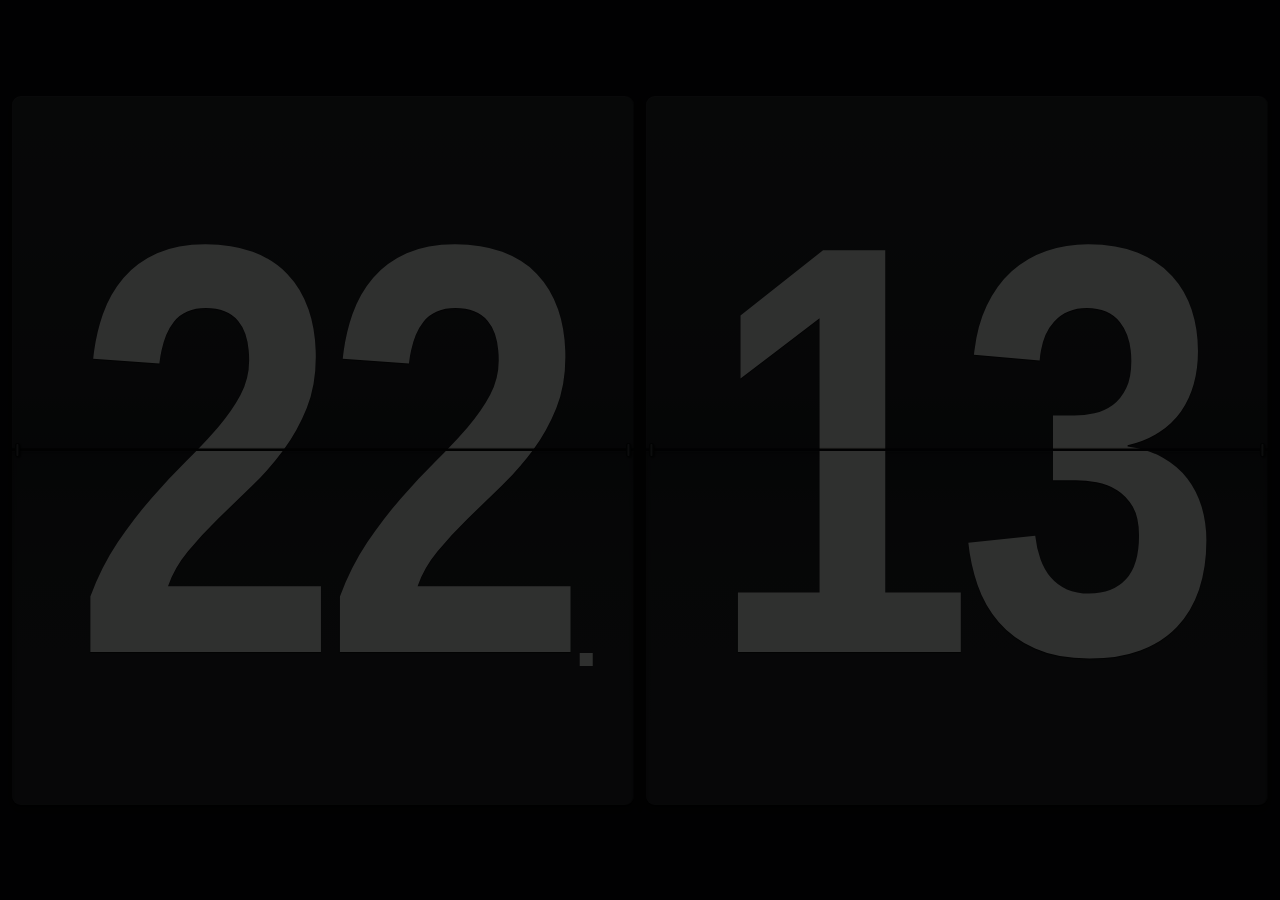
<file: index.html>
<!doctype html>
<html lang="pl">
<head>
  <meta charset="utf-8">
  <meta name="viewport" content="width=device-width, initial-scale=1, viewport-fit=cover">
  <meta name="theme-color" content="#08090b">
  <meta name="apple-mobile-web-app-capable" content="yes">
  <meta name="apple-mobile-web-app-status-bar-style" content="black-translucent">
  <meta name="apple-mobile-web-app-title" content="Zapnij Pasy">
  <meta name="application-name" content="Zapnij Pasy">
  <meta name="description" content="Spokojny, mechaniczny zegar klapkowy.">
  <meta name="app-version" content="vGPT_2.20.2">
  <title>Zapnij Pasy</title>
  <link rel="manifest" href="./manifest.webmanifest">
  <link rel="apple-touch-icon" href="./Grafiki/icons/apple-touch-icon.png">
  <link rel="icon" type="image/png" href="./Grafiki/icons/icon-192.png">
  <link rel="stylesheet" href="./styles.css?v=vGPT_2.20.2">
  <script type="module" src="./js/app.js?v=vGPT_2.20.2"></script>
</head>
<body>
  <main class="stage" data-mode="clock" aria-label="Zapnij Pasy">
  <section class="clock" id="clock-view" role="timer" aria-live="off" aria-label="Zegar">
    <div class="digit hours" aria-hidden="true"></div>
    <div class="digit minutes" aria-hidden="true"></div>
  </section>
  <section class="signs" id="signs-view" aria-label="Komunikaty" aria-hidden="true"></section>
  <button class="mode-toggle" type="button" aria-controls="clock-view signs-view" aria-pressed="false" aria-label="Nowy pasażer — pokaż przypomnienie o pasach" disabled></button>
  <button class="brightness-toggle" type="button" aria-haspopup="dialog" aria-controls="brightness-panel" aria-expanded="false" aria-label="Jasność"></button>
  <button class="layout-toggle" type="button" aria-pressed="false" aria-label="Przełącz układ pionowy i poziomy" disabled></button>
  <button class="clock-only-toggle" type="button" aria-pressed="false" aria-label="Jadę sam — tylko zegar" disabled></button>
  </main>
  <noscript>Włącz JavaScript, aby wyświetlić zegar.</noscript>
</body>
</html>
</file>
<file: styles.css>
/* Zapnij Pasy vGPT_2.20.2 */
:root {
  color-scheme: dark;
  --page: #08090b;
  --ink: #eceeeb;
  --card-height: 300px;
  --digit-size: 339px;
  --gap: 8px;
  --radius: 9px;
  --flip-duration: 800ms;
}
* { box-sizing: border-box; }
html, body { width: 100%; height: 100%; margin: 0; overflow: hidden; background: var(--page); }
body { position: fixed; inset: 0; -webkit-text-size-adjust: 100%; -webkit-user-select: none; user-select: none; }
.clock {
  position: absolute;
  left: 0; top: 0;
  width: 100%; height: 100%;
  padding: max(10px, env(safe-area-inset-top)) max(12px, env(safe-area-inset-right)) max(10px, env(safe-area-inset-bottom)) max(12px, env(safe-area-inset-left));
  display: grid;
  grid-template-columns: minmax(0,1fr) minmax(0,1fr);
  align-items: center;
  gap: var(--gap);
}
.digit {
  position: relative;
  min-width: 0;
  height: var(--card-height);
  border-radius: var(--radius);
  perspective: calc(var(--card-height) * 7);
  isolation: isolate;
  box-shadow: 0 5px 9px #0008, 0 1px 1px #000;
}
.hours { perspective-origin:calc(100% + var(--gap) / 2) 50%; }
.minutes { perspective-origin:calc(var(--gap) / -2) 50%; }
.half {
  position: absolute;
  left: 0; width: 100%; height: 50%;
  overflow: hidden;
  -webkit-backface-visibility: hidden;
  backface-visibility: hidden;
  background: linear-gradient(180deg, #26292c 0%, #202225 74%, #1b1d20 100%);
  box-shadow: inset 0 1px 0 #ffffff09, inset 1px 0 0 #ffffff04, inset -1px 0 0 #0006;
}
.half--upper { top: 0; border-radius: var(--radius) var(--radius) 2px 2px; }
.half--lower {
  top: 50%; border-radius: 2px 2px var(--radius) var(--radius);
  background: linear-gradient(180deg, #1b1d20 0%, #222427 35%, #25272a 100%);
  box-shadow: inset 0 2px 4px #0007, inset 0 -1px 0 #ffffff06, inset 1px 0 0 #ffffff04, inset -1px 0 0 #0006;
}
.face-content {
  position: absolute;
  top: 0; left: 0; width: 100%; height: var(--card-height);
  display: flex; align-items: center; justify-content: center;
  color: var(--ink);
  font-family: Arial, Helvetica, sans-serif;
  font-size: var(--digit-size);
  font-weight: 700;
  font-variant-numeric: tabular-nums;
  line-height: 1;
  letter-spacing: -0.035em;
  text-shadow: 0 1px 1px #0009;
}
.face-content > span { display:block; position:relative; transform:scaleX(.82); }
.hours .face-content > span::after { content:""; position:absolute; left:calc(100% + 8px); bottom:.13em; width:13px; height:13px; background:var(--hour-mark-color,currentColor); transform:scaleX(1.219512); transform-origin:left center; border-radius:0; }
.half--lower .face-content { top: calc(var(--card-height) * -0.5); }
.falling-flap { display:none; position:absolute; z-index:4; left:0; top:0; width:100%; height:50%; transform-origin:center bottom; transform-style:preserve-3d; -webkit-transform-style:preserve-3d; }
.falling-flap > .half { top:0; height:100%; }
.half--moving-upper { transform:translateZ(.1px); }
.half--moving-lower { transform:rotateX(180deg) translateZ(.1px); }
.half--moving-upper::after, .half--moving-lower::after { content:""; position:absolute; inset:0; pointer-events:none; background:#000; opacity:0; }
.is-flipping .falling-flap { display:block; animation:flap-fall var(--flip-duration) both; will-change:transform; }
.is-flipping .half--moving-upper::after { animation:upper-shade var(--flip-duration) both; }
.is-flipping .half--moving-lower::after { animation:lower-shade var(--flip-duration) both; }
.seam {
  position: absolute; z-index: 5; top: calc(50% - 1px); left: 0; width: 100%; height: 2px;
  background: #060708; box-shadow: 0 1px 0 #ffffff08, 0 -1px 1px #0009; pointer-events: none;
}
.hinge {
  position: absolute; z-index: 6; top: calc(50% - 7px); width: 5px; height: 14px;
  border: 1px solid #090a0b; border-radius: 2px;
  background: linear-gradient(90deg, #111315, #45484a 43%, #242729 70%, #101214);
  box-shadow: 1px 1px 2px #000a;
  pointer-events: none;
}
.hinge--left { left: 3px; }
.hinge--right { right: 3px; }
@keyframes flap-fall {
  0% { transform:rotateX(0deg); animation-timing-function:cubic-bezier(.333333,0,.666667,.481481); }
  70% { transform:rotateX(-90deg); animation-timing-function:cubic-bezier(.333333,.222222,.666667,.506173); }
  100% { transform:rotateX(-180deg); }
}
@keyframes upper-shade { 0% { opacity:0; } 50%,100% { opacity:.48; } }
@keyframes lower-shade { 0%,50% { opacity:.45; } 100% { opacity:0; } }
@media (prefers-reduced-motion:reduce) { .is-flipping .falling-flap { animation:none; } }

/* Two complete signs; the hours module's area remains the only control. */
.stage { position:absolute; left:0; top:0; width:100%; height:100%; overflow:hidden; }
.signs { position:absolute; inset:0; display:grid; grid-template-columns:minmax(0,1fr) minmax(0,1fr); align-items:center; justify-items:center; gap:12px; padding:max(10px,env(safe-area-inset-top)) max(12px,env(safe-area-inset-right)) max(10px,env(safe-area-inset-bottom)) max(12px,env(safe-area-inset-left)); background:var(--page); visibility:hidden; }
.signs > img { display:block; width:100%; height:100%; min-width:0; min-height:0; max-height:100%; object-fit:contain;  }
.stage[data-mode="signs"] > .clock { visibility:hidden; }
.stage[data-mode="signs"] > .signs { visibility:visible; }
.mode-toggle { position:absolute; z-index:30; margin:0; padding:0; border:0; border-radius:var(--radius); background:transparent; color:transparent; -webkit-appearance:none; appearance:none; -webkit-tap-highlight-color:transparent; touch-action:manipulation; cursor:pointer; }
.mode-toggle:focus { outline:none; }
.mode-toggle:focus-visible { outline:none; }
.view-transition { display:none; position:absolute; inset:0; z-index:20; pointer-events:none; perspective:6000px; }
.view-transition.is-visible { display:block; }
.transition-panel { position:absolute; top:0; height:50%; transform-origin:center bottom; transform-style:preserve-3d; -webkit-transform-style:preserve-3d; }
.transition-face { position:absolute; inset:0; overflow:hidden; -webkit-backface-visibility:hidden; backface-visibility:hidden; background:var(--page); }
.transition-face--back { transform:rotateX(180deg); }
.transition-face::after { content:""; position:absolute; inset:0; pointer-events:none; background:#000; opacity:0; }
/* Keep copied dimmers below neighboring moving panels, inside their own snapshot. */
.snapshot-viewport { position:absolute; pointer-events:none; isolation:isolate; }
.snapshot-viewport > .clock, .snapshot-viewport > .signs { visibility:visible !important; }
.transition-bottom { position:absolute; left:0; top:50%; width:100%; height:50%; overflow:hidden; }
.is-running .transition-panel { animation:view-flap-fall var(--view-flip-duration) both; will-change:transform; }

.is-running .transition-face--front::after { animation:view-front-shade var(--view-flip-duration) both; }
.is-running .transition-face--back::after { animation:view-back-shade var(--view-flip-duration) both; }
@keyframes view-flap-fall { 0% { transform:rotateX(0deg); animation-timing-function:cubic-bezier(.48,.03,.78,.44); } 50% { transform:rotateX(-90deg); animation-timing-function:cubic-bezier(.15,.55,.6,.7); } 100% { transform:rotateX(-180deg); } }

@keyframes view-front-shade { 0% { opacity:0; } 50%,100% { opacity:.48; } }
@keyframes view-back-shade { 0%,50% { opacity:.45; } 100% { opacity:0; } }
@media (prefers-reduced-motion:reduce) { .view-transition { display:none !important; } }

/* Equal content regions keep the supplied sign design; only the tongue moves. */
.buckle { position:relative; width:var(--sign-size); height:var(--sign-size); max-width:100%; overflow:hidden;  }
.buckle img { display:block; position:absolute; inset:0; width:100%; height:100%; object-fit:contain; }
.buckle-base { z-index:0; }
.buckle-tail { z-index:1; clip-path:inset(40% 69% 42% 14%); -webkit-clip-path:inset(40% 69% 42% 14%); }
.buckle-tongue { z-index:2; transform:translateX(0); }
.buckle-front { z-index:3; clip-path:inset(36% 28% 38% 50%); -webkit-clip-path:inset(36% 28% 38% 50%); }
.is-inserting .buckle-tongue { animation:buckle-insert var(--buckle-duration) cubic-bezier(.35,.05,.25,1) both; will-change:transform; }
.is-fastened .buckle-tongue { transform:translateX(15%); }
.is-retracting .buckle-tongue { animation:buckle-retract var(--buckle-duration) cubic-bezier(.35,.05,.25,1) both; will-change:transform; }
@keyframes buckle-insert { from { transform:translateX(0); } to { transform:translateX(15%); } }
@keyframes buckle-retract { from { transform:translateX(15%); } to { transform:translateX(0); } }
@media (prefers-reduced-motion:reduce) { .is-inserting .buckle-tongue { animation:none; transform:translateX(15%); } .is-retracting .buckle-tongue { animation:none; transform:translateX(0); } }

/* Hidden during normal use; opened only by the approved three-second hold. */
.pairing-panel[hidden]{display:none!important}
.pairing-panel{position:fixed;inset:0;z-index:100;background:#101114;color:#bbb;padding:12px max(12px,env(safe-area-inset-right)) 12px max(12px,env(safe-area-inset-left));overflow:auto;-webkit-overflow-scrolling:touch;font:14px system-ui;-webkit-user-select:text;user-select:text}
.pairing-panel h1{font-size:18px;margin:0 0 8px}
.pairing-panel p{margin:8px 0}
.pairing-panel button,.pairing-panel textarea{font:inherit;background:#24272a;color:#c4c6c2;border:1px solid #575b60;border-radius:5px;padding:9px;margin:4px}
.pairing-panel textarea{display:block;width:calc(100% - 8px);resize:none;word-break:break-all}
.pairing-help{font-size:12px;color:#929693}
.mode-toggle{-webkit-touch-callout:none}

/* Dim the rendered content, including cloned flap faces, without flattening its 3D ancestors. */
.content-dimmer{position:absolute;inset:0;background:#000;opacity:var(--content-darkness,0);z-index:8;pointer-events:none}
.signs[data-content="belts"]:not([data-alarm-bright="false"]) > .content-dimmer{opacity:0}
.brightness-toggle{position:absolute;z-index:31;left:0;top:0;width:50%;height:50%;margin:0;padding:0;border:0;background:transparent;color:transparent;-webkit-appearance:none;appearance:none;-webkit-tap-highlight-color:transparent;touch-action:manipulation;-webkit-touch-callout:none;cursor:pointer}
.brightness-toggle:focus{outline:none}
.brightness-toggle:focus-visible{outline:none}
.layout-toggle{position:absolute;z-index:31;left:50%;top:0;width:50%;height:50%;margin:0;padding:0;border:0;background:transparent;color:transparent;-webkit-appearance:none;appearance:none;-webkit-tap-highlight-color:transparent;touch-action:manipulation;-webkit-touch-callout:none;cursor:pointer}
.layout-toggle:focus{outline:none}
.layout-toggle:focus-visible{outline:none}
.clock-only-toggle{position:absolute;z-index:31;left:0;top:50%;width:50%;height:50%;margin:0;padding:0;border:0;background:transparent;color:transparent;-webkit-appearance:none;appearance:none;-webkit-tap-highlight-color:transparent;touch-action:manipulation;-webkit-touch-callout:none;cursor:pointer}
.clock-only-toggle:focus{outline:none}
.clock-only-toggle:focus-visible{outline:none}
.signs[data-content="black"]{background:#000}
.stage[data-layout="portrait"] .blank-view{height:50%;bottom:auto;display:flex;align-items:center;padding:max(10px,env(safe-area-inset-top)) max(12px,env(safe-area-inset-right)) max(10px,env(safe-area-inset-bottom)) max(12px,env(safe-area-inset-left))}
.stage[data-layout="portrait"][data-mode="clock"] > .blank-view[data-date-active="true"]{visibility:visible}
.snapshot-viewport > .blank-view{visibility:visible!important}
.date-flap{width:100%;perspective-origin:50% 50%}
.date-flap .face-content{font-size:var(--date-font-size,32px);letter-spacing:0;text-align:center}
.date-flap .face-content > .date-text{display:flex;flex-direction:column;align-items:center;gap:.14em;line-height:1.1;transform:none;white-space:nowrap}
.scene-blackout{position:absolute;inset:0;z-index:25;pointer-events:none;background:#000;animation:scene-to-black var(--scene-fade-duration,600ms) ease-in-out both}
.stage[data-layout="portrait"] > .scene-blackout{height:50%;bottom:auto}
.scene-frozen-blackout{position:absolute;inset:0;z-index:12;pointer-events:none;background:#000}
@keyframes scene-to-black{from{opacity:0}to{opacity:1}}
.stage[data-layout="portrait"] > .signs{height:50%;bottom:auto;overflow:hidden}
.stage[data-layout="portrait"] > .signs[data-content="rules"],
.stage[data-layout="portrait"] > .signs[data-content="extras"]{padding:max(4px,env(safe-area-inset-top)) max(4px,env(safe-area-inset-right)) max(4px,env(safe-area-inset-bottom)) max(4px,env(safe-area-inset-left));column-gap:6px}
.stage[data-layout="landscape"] .signs{padding:max(4px,env(safe-area-inset-top)) max(4px,env(safe-area-inset-right)) max(4px,env(safe-area-inset-bottom)) max(4px,env(safe-area-inset-left));column-gap:6px}
.stage[data-layout="landscape"] .signs[data-content="rules"]{background:#000}
.stage[data-layout="landscape"] .seat-belt-person{width:var(--sign-size);height:var(--sign-size)}
.stage[data-layout="portrait"] > .view-transition{height:50%}
.stage[data-layout="portrait"] > .clock{top:50%;height:50%;visibility:visible}
.blank-view{position:absolute;inset:0;background:var(--page);visibility:hidden;pointer-events:none}
.brightness-panel[hidden]{display:none!important}
.brightness-panel{position:fixed;inset:0;z-index:90;display:flex;align-items:center;justify-content:center;background:transparent;touch-action:manipulation}
.brightness-sheet{width:calc(100% - 24px);max-height:calc(100% - 16px);overflow:auto;padding:12px 8px;border:1px solid #35393e;border-radius:12px;background:#111418;box-shadow:0 8px 24px #0008;color:#a8adb1;font:16px system-ui}
.brightness-controls{width:100%}
.brightness-help{display:grid;grid-template-columns:minmax(0,1.45fr) minmax(0,1fr);gap:12px 24px;margin-top:10px;padding:12px 8px 0;border-top:1px solid #35393e;font:14px/1.45 system-ui}
.brightness-help p{margin:0 0 4px}
.brightness-legend p{display:flex;align-items:baseline;gap:8px}
.brightness-key-dot{display:inline-block;flex:0 0 9px;width:9px;height:9px;border-radius:50%;opacity:.7}
.brightness-title,.brightness-status{margin:0;text-align:center;font-size:14px}
.brightness-status{min-height:20px;color:#8e969c;font-size:12px}
.brightness-bar{position:relative;display:grid;grid-template-columns:repeat(6,minmax(0,1fr));isolation:isolate;margin:8px 0}
.brightness-bar::before{content:"";position:absolute;left:8.333%;right:8.333%;top:27px;height:12px;border-radius:8px;background:#41484f;z-index:-1}
.brightness-level{display:flex;flex-direction:column;align-items:center;justify-content:center;gap:12px;min-width:0;min-height:96px;padding:8px 0;border:0;border-radius:8px;background:transparent;color:#a8adb1;font:16px system-ui;touch-action:manipulation;-webkit-tap-highlight-color:transparent}
.brightness-dot{display:block;width:36px;height:36px;border:4px solid #67717a;border-radius:50%;background:#23292f}
.brightness-level[aria-pressed="true"] .brightness-dot{border-color:#9baebd;background:#738fa4;box-shadow:0 0 0 5px #728da333}
.brightness-level:focus-visible{outline:2px solid #8a9aa6;outline-offset:-2px}

.pairing-panel [hidden]{display:none!important}

/* Confirmation uses original sign pixels beneath synchronized marker strokes. */
.confirmation-checks{position:absolute;inset:0;display:grid;grid-template-columns:minmax(0,1fr) minmax(0,1fr);align-items:center;justify-items:center;gap:inherit;padding:inherit;pointer-events:none;z-index:5}
.confirmation-checks svg{display:block;width:var(--sign-size);height:var(--sign-size);max-width:100%;overflow:visible}
.confirmation-checks path{fill:none;stroke:#168a3f;stroke-width:56;stroke-linecap:round;stroke-linejoin:round;stroke-dasharray:416;stroke-dashoffset:0}
[data-confirmation="checks"] .confirmation-checks path{animation:confirmation-mark var(--confirmation-duration) linear var(--confirmation-delay) both}
.confirmation-thumb{display:none;position:absolute;inset:0;align-items:center;justify-content:center;padding:max(10px,env(safe-area-inset-top)) max(12px,env(safe-area-inset-right)) max(10px,env(safe-area-inset-bottom)) max(12px,env(safe-area-inset-left));background:transparent;pointer-events:none;z-index:6}
.confirmation-thumb img{display:block;width:100%;height:100%;object-fit:contain;transform-origin:center;transform:scale(1)}
.is-thumb-mode > .confirmation-thumb{display:flex}
[data-confirmation="thumb-first"] .confirmation-thumb img{animation:confirmation-first var(--confirmation-duration) cubic-bezier(.2,.65,.3,1) var(--confirmation-delay) both}
[data-confirmation^="thumb-shrink"] .confirmation-thumb img{animation:confirmation-shrink var(--confirmation-duration) ease-in-out var(--confirmation-delay) both}
[data-confirmation^="thumb-grow"] .confirmation-thumb img{animation:confirmation-grow var(--confirmation-duration) ease-in-out var(--confirmation-delay) both}
[data-confirmation="fade"] .confirmation-thumb{animation:confirmation-fade var(--confirmation-duration) ease-in-out var(--confirmation-delay) both}
@keyframes confirmation-mark{from{stroke-dashoffset:416}to{stroke-dashoffset:0}}
@keyframes confirmation-first{from{transform:scale(.001)}to{transform:scale(1)}}
@keyframes confirmation-shrink{from{transform:scale(1)}to{transform:scale(.7)}}
@keyframes confirmation-grow{from{transform:scale(.7)}to{transform:scale(1)}}
@keyframes confirmation-fade{from{opacity:1}to{opacity:0}}
@media(prefers-reduced-motion:reduce){.confirmation-checks path,.confirmation-thumb,.confirmation-thumb img{animation:none!important}}

[data-confirmation="complete"] .confirmation-thumb{opacity:0}

/* Sequential extras: black scene, descending camera, then a wheel-like rolling piggy. */
.prohibition-scene{position:absolute;inset:0;overflow:hidden;pointer-events:none}
.prohibition-track{position:absolute;inset:0;transform:translate3d(0,0,0)}
.prohibition-actor{position:absolute;width:var(--prohibition-size);height:var(--prohibition-size)}
.prohibition-actor img{display:block;width:100%;height:100%;object-fit:contain}
.is-prohibition-rolling .prohibition-track{animation:prohibition-travel 4000ms cubic-bezier(.35,0,.65,1) var(--prohibition-delay) both;will-change:transform}
.is-prohibition-rolling .prohibition-actor img{animation:prohibition-roll 4000ms cubic-bezier(.35,0,.65,1) var(--prohibition-delay) both;will-change:transform}
@keyframes prohibition-travel{from{transform:translate3d(var(--prohibition-from),0,0)}to{transform:translate3d(var(--prohibition-to),0,0)}}
@keyframes prohibition-roll{from{transform:rotate(var(--prohibition-angle-from))}to{transform:rotate(var(--prohibition-angle-to))}}
.extras-scene{position:absolute;inset:0;overflow:hidden;background:#000;pointer-events:none}
.extras-camera,.extras-piggy{position:absolute;width:var(--extras-size);height:var(--extras-size);pointer-events:none}
.extras-scene img{display:block;width:100%;height:100%;object-fit:contain}
.extras-camera{left:50%;top:0;transform:translate3d(-50%,var(--extras-camera-start),0)}
.extras-piggy{left:0;top:50%;transform:translate3d(var(--extras-piggy-start),-50%,0)}
.extras-piggy img{transform:rotate(var(--extras-roll-start))}
.is-extras-running .extras-camera{animation:extras-camera-travel var(--camera-duration,38000ms) var(--extras-delay) both;will-change:transform}
.is-extras-running .extras-piggy{animation:extras-piggy-travel var(--piggy-duration,19000ms) var(--piggy-delay) both;will-change:transform}
.is-extras-running .extras-piggy img{animation:extras-piggy-roll var(--piggy-duration,19000ms) var(--piggy-delay) both;will-change:transform}
@keyframes extras-camera-travel{
 0%{transform:translate3d(-50%,var(--extras-camera-start),0);animation-timing-function:ease-out}
 10.5263157895%{transform:translate3d(-50%,var(--extras-camera-top),0);animation-timing-function:linear}
 89.4736842105%{transform:translate3d(-50%,var(--extras-camera-bottom),0);animation-timing-function:ease-in}
 100%{transform:translate3d(-50%,var(--extras-camera-end),0)}
}
@keyframes extras-piggy-travel{
 0%{transform:translate3d(var(--extras-piggy-start),-50%,0);animation-timing-function:ease-out}
 21.0526315789%,78.9473684211%{transform:translate3d(var(--extras-center-x),-50%,0);animation-timing-function:ease-in}
 100%{transform:translate3d(var(--extras-piggy-end),-50%,0)}
}
@keyframes extras-piggy-roll{
 0%{transform:rotate(var(--extras-roll-start));animation-timing-function:ease-out}
 21.0526315789%,78.9473684211%{transform:rotate(0deg);animation-timing-function:ease-in}
 100%{transform:rotate(var(--extras-roll-end))}
}
.is-extras-reduced.is-extras-running .extras-camera{animation-name:extras-camera-reduced;will-change:auto}
.is-extras-reduced.is-extras-running .extras-piggy{animation-name:extras-piggy-reduced;will-change:auto}
.is-extras-reduced.is-extras-running .extras-piggy img{animation:none;transform:none;will-change:auto}
@keyframes extras-camera-reduced{0%{opacity:0;transform:translate3d(-50%,var(--extras-center-y),0)}.001%,99.999%{opacity:1;transform:translate3d(-50%,var(--extras-center-y),0)}100%{opacity:0;transform:translate3d(-50%,var(--extras-center-y),0)}}
@keyframes extras-piggy-reduced{0%{opacity:0;transform:translate3d(var(--extras-center-x),-50%,0)}.001%,99.999%{opacity:1;transform:translate3d(var(--extras-center-x),-50%,0)}100%{opacity:0;transform:translate3d(var(--extras-center-x),-50%,0)}}

/* Only the existing person's shoulder/lap belts alternate; the bitmap stays intact. */
.seat-belt-person{position:relative;width:100%;height:100%;min-width:0;min-height:0}
.seat-belt-person>img,.seat-belt-reminder{display:block;position:absolute;inset:0;width:100%;height:100%;object-fit:contain}
.seat-belt-reminder{opacity:0;pointer-events:none;fill:none;stroke:#e9181c;stroke-width:20;stroke-linecap:round;stroke-linejoin:round}
.is-belt-reminding .seat-belt-reminder{animation:seat-belt-remind 2000ms steps(1,end) infinite}
@keyframes seat-belt-remind{0%{opacity:1}50%,100%{opacity:0}}
@media(prefers-reduced-motion:reduce){.is-belt-reminding .seat-belt-reminder{animation:none;opacity:1}}

/* The moving leaf is the only lower face; a flat duplicate suggests a stop. */
.digit.is-settling > .half--lower{visibility:hidden}
.stage.is-clock-settling > .clock .digit > .half--lower{visibility:hidden}
/* Snapshot children force visibility: remove this duplicate from painting entirely. */
.stage.is-clock-settling > .view-transition > .transition-bottom{visibility:hidden;display:none}
.stage.is-clock-return > .view-transition{perspective:calc(var(--card-height) * 7)}
/* Damped movement belongs to the same rigid leaf, not to the digits or clock body. */
.is-flipping.is-settle-enabled .falling-flap{animation:flap-fall var(--flip-duration) both,flap-settle var(--flap-settle-duration) ease-in-out var(--flip-duration) forwards}
.stage.is-clock-return > .view-transition.is-running .transition-panel{animation:view-clock-fall var(--view-flip-duration) both,view-flap-settle var(--flap-settle-duration) ease-in-out var(--view-flip-duration) forwards}
@keyframes view-clock-fall{0%{transform:rotateX(0deg);animation-timing-function:cubic-bezier(.333333,0,.666667,.481481)}70%{transform:rotateX(-90deg);animation-timing-function:cubic-bezier(.333333,.222222,.666667,.493827)}100%{transform:rotateX(-180deg)}}
@keyframes flap-settle{0%{transform:rotateX(-180deg);animation-timing-function:cubic-bezier(.333333,.666667,.666667,1)}18%{transform:rotateX(-230deg)}45%{transform:rotateX(-155deg)}70%{transform:rotateX(-198deg)}88%{transform:rotateX(-172deg)}100%{transform:rotateX(-180deg)}}
@keyframes view-flap-settle{0%{transform:rotateX(-180deg);animation-timing-function:cubic-bezier(.333333,.666667,.666667,1)}18%{transform:rotateX(-230deg)}45%{transform:rotateX(-155deg)}70%{transform:rotateX(-198deg)}88%{transform:rotateX(-172deg)}100%{transform:rotateX(-180deg)}}
.confirmation-blackout{position:absolute;inset:0;z-index:7;background:#000;opacity:0;pointer-events:none}
[data-confirmation="scene-fade"] .confirmation-blackout{animation:confirmation-scene-fade var(--confirmation-duration) ease-in-out var(--confirmation-delay) both}
[data-confirmation="black-hold"] .confirmation-blackout{opacity:1}
@keyframes confirmation-scene-fade{from{opacity:0}to{opacity:1}}
@media(prefers-reduced-motion:reduce){.is-flipping.is-settle-enabled .falling-flap,.is-flipping.is-settling .falling-flap{animation:none}.confirmation-blackout{animation:none!important}[data-confirmation="scene-fade"] .confirmation-blackout{opacity:1}}


/* Music stays inside the foreground display; hidden quadrant controls remain above it. */
.music-slide{position:absolute;inset:0;z-index:26;background:#000;display:flex;align-items:center;justify-content:center;gap:3vw;padding:3vh 3vw;pointer-events:none;overflow:hidden;color:#ddd}
.music-slide[hidden]{display:none}
.music-slide>img{display:block;max-width:50%;width:auto;height:92%;max-height:92%;object-fit:contain;flex-shrink:1;min-width:0}
.music-text{min-width:0;max-width:47%;font-family:system-ui,sans-serif;text-align:left;overflow:hidden}
.music-title{font-size:clamp(20px,5vw,52px);line-height:1.2;font-weight:650;margin:0 0 16px;overflow-wrap:anywhere;display:-webkit-box;-webkit-line-clamp:4;-webkit-box-orient:vertical;overflow:hidden}
.music-artist{font-size:clamp(16px,3vw,32px);line-height:1.25;margin:0;color:#aaa;overflow-wrap:anywhere;display:-webkit-box;-webkit-line-clamp:3;-webkit-box-orient:vertical;overflow:hidden}
.stage[data-layout="portrait"]>.music-slide{height:50%;bottom:auto;gap:1vh;padding:1.5vh 2vw;flex-direction:column}
.stage[data-layout="portrait"]>.music-slide>img{max-width:94%;height:65%;max-height:65%}
.stage[data-layout="portrait"] .music-text{max-width:100%;text-align:center;flex-shrink:1}
.stage[data-layout="portrait"] .music-title{font-size:clamp(16px,5vw,34px);margin:0 0 4px;-webkit-line-clamp:2}
.stage[data-layout="portrait"] .music-artist{font-size:clamp(14px,3.8vw,24px);-webkit-line-clamp:1}
.music-settings{z-index:110}.music-settings select{font:inherit;font-size:20px;background:#24272a;color:#ddd;padding:12px;border-radius:5px;margin:8px}

.brightness-version{margin:14px 0 0;text-align:center;color:#a8adb1;font:14px system-ui}

/* Local candidate: subtle driver-only work/microphone indicators. */
.driver-idle{background:#eceeeb}.driver-ready{background:#3caa66}.driver-listening{background:#d5b74c;animation:driver-listen-pulse 2s ease-in-out infinite}
:root[data-driver-state="ready"]{--hour-mark-color:#3caa66}
:root[data-driver-state="listening"]{--hour-mark-color:#d5b74c}
:root[data-driver-state="listening"] .hours .face-content > span::after{animation:driver-listen-pulse 2s ease-in-out infinite}
@keyframes driver-listen-pulse{50%{opacity:.35}}
@media(prefers-reduced-motion:reduce){.driver-listening,:root[data-driver-state="listening"] .hours .face-content > span::after{animation:none}}

.brightness-heading{display:grid;grid-template-columns:48px minmax(0,1fr) 48px;align-items:center;min-height:36px}
.brightness-heading .brightness-title{grid-column:2}
.camera-skip-toggle{grid-column:3;justify-self:center;min-width:38px;min-height:34px;padding:3px 5px;border:2px solid #67717a;border-radius:8px;background:#23292f;color:#a8adb1;font:700 16px system-ui;touch-action:manipulation}
.camera-skip-toggle[aria-pressed="true"]{border-color:#9baebd;background:#738fa4;color:#111418;box-shadow:0 0 0 3px #728da333}
.camera-skip-toggle:focus-visible{outline:2px solid #8a9aa6;outline-offset:3px}
.extras-scene.is-piggy-only .extras-camera{display:none!important}
</file>
